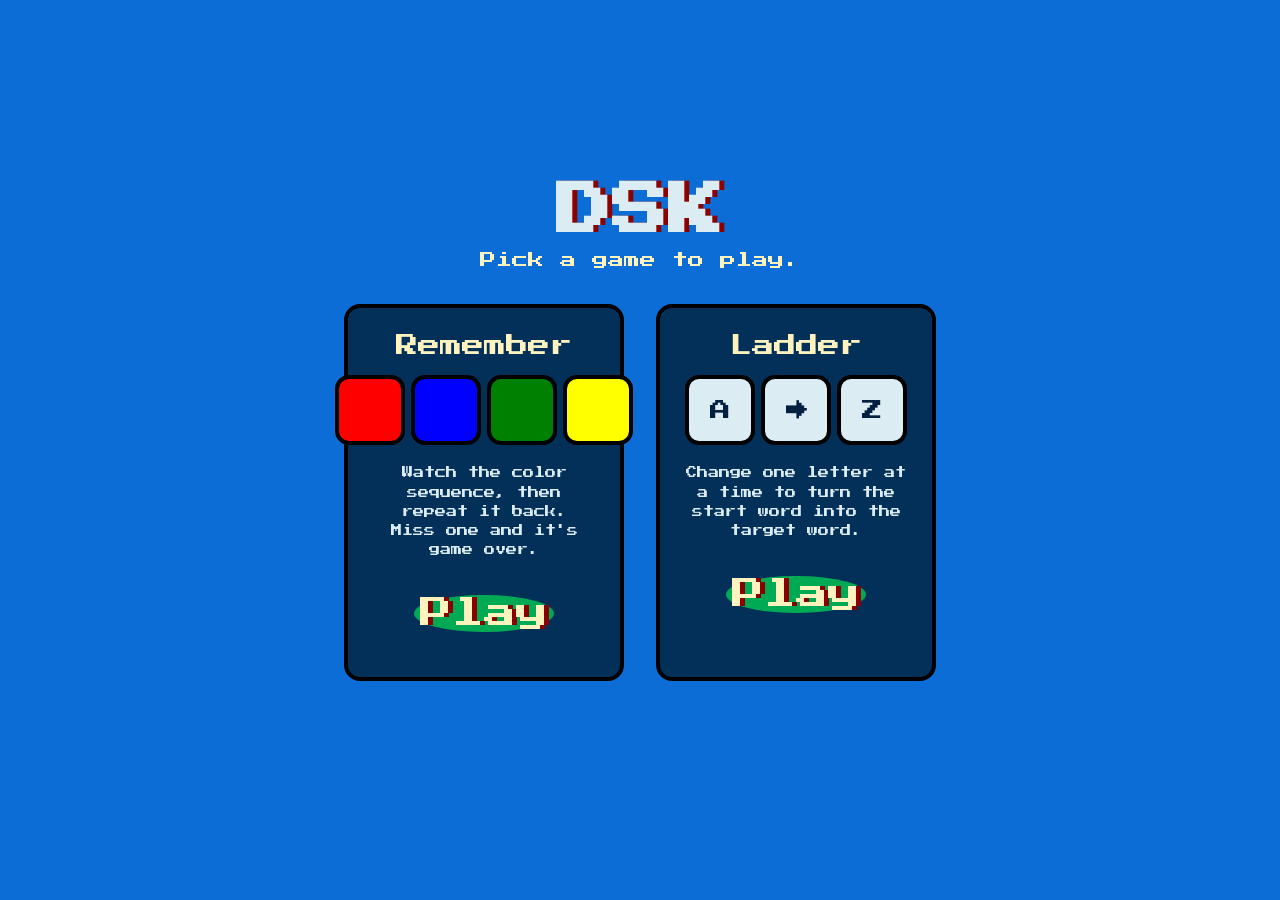
<file: index.html>
<!DOCTYPE html>
<html lang="en" dir="ltr">

<head>
  <!-- Required Meta Tags -->
  <meta charset="utf-8">
  <meta name="viewport" content="width=device-width, initial-scale=1, shrink-to-fit=no">

  <title>DSK - Home</title>
  <link rel="stylesheet" href="styles.css">

  <!-- fonts link -->
  <link href="https://fonts.googleapis.com/css?family=Press+Start+2P" rel="stylesheet">

  <!-- favicon links -->
  <link href="images/favicon.ico" rel="icon" />

</head>

<body class="home">
  <div class="home-wrapper">
    <h1>DSK</h1>
    <p class="tagline">Pick a game to play.</p>

    <div class="game-grid">

      <a class="game-card" href="remember.html">
        <span class="game-card-title">Remember</span>
        <div class="game-card-preview">
          <div class="mini-btn red"></div>
          <div class="mini-btn blue"></div>
          <div class="mini-btn green"></div>
          <div class="mini-btn yellow"></div>
        </div>
        <p class="game-card-desc">
          Watch the color sequence, then repeat it back.<br>
          Miss one and it's game over.
        </p>
        <span class="startgame">Play</span>
      </a>

      <a class="game-card" href="ladder.html">
        <span class="game-card-title">Ladder</span>
        <div class="game-card-preview">
          <div class="mini-btn ladder-tile">A</div>
          <div class="mini-btn ladder-tile">&rarr;</div>
          <div class="mini-btn ladder-tile">Z</div>
        </div>
        <p class="game-card-desc">
          Change one letter at a time to turn the<br>
          start word into the target word.
        </p>
        <span class="startgame">Play</span>
      </a>

    </div>
  </div>

  
</body>

</html>
</file>
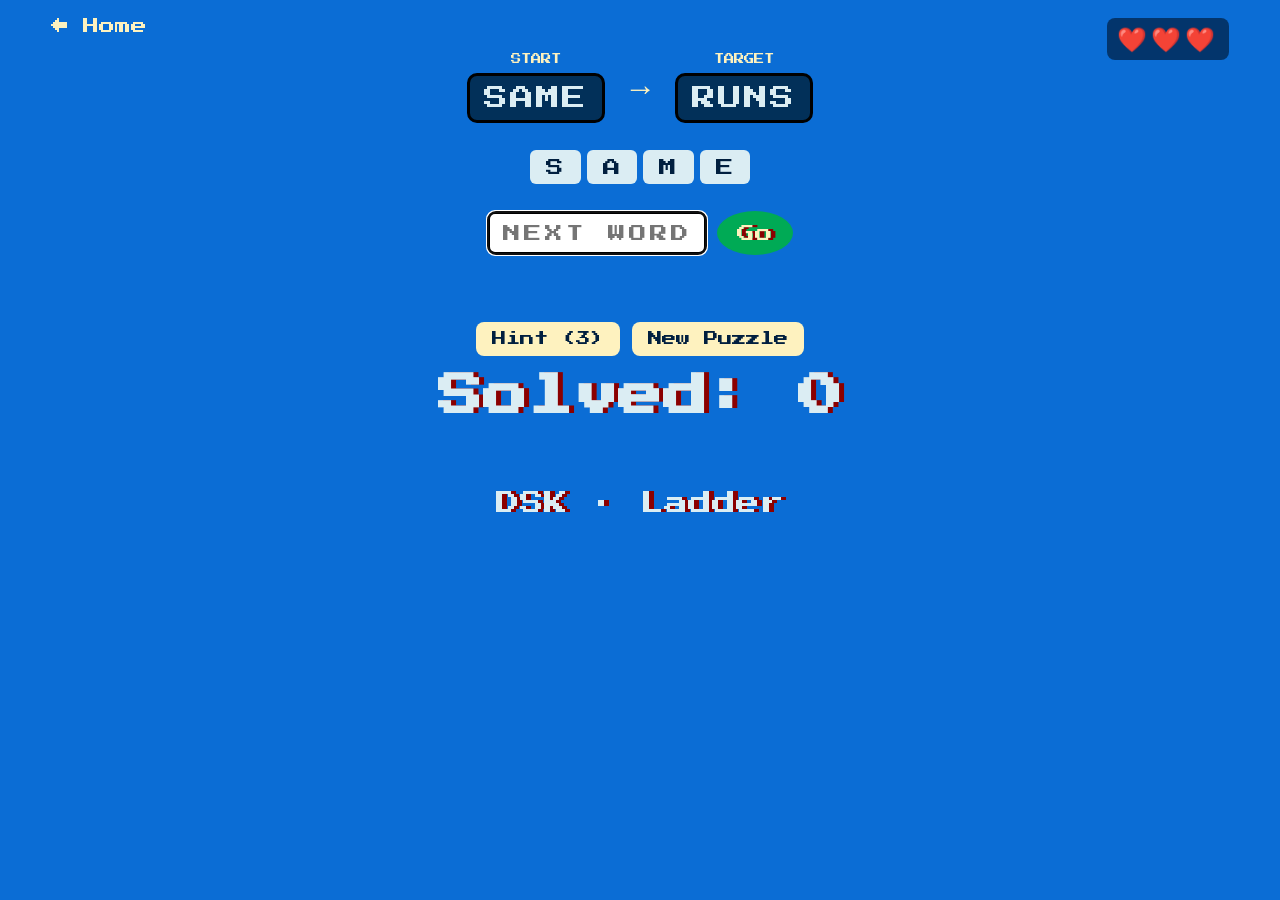
<file: ladder.html>
<!DOCTYPE html>
<html lang="en" dir="ltr">

<head>
  <!-- Required Meta Tags -->
  <meta charset="utf-8">
  <meta name="viewport" content="width=device-width, initial-scale=1, shrink-to-fit=no">

  <title>Ladder - DSK</title>
  <link rel="stylesheet" href="styles.css">

  <!-- fonts link -->
  <link href="https://fonts.googleapis.com/css?family=Press+Start+2P" rel="stylesheet">

  <!-- favicon links -->
  <link href="images/favicon.ico" rel="icon" />

</head>

<body class="ladder-page">
  <a class="back-home" href="index.html">&larr; Home</a>

  <div class="ladder-lives" id="ladder-lives">❤️❤️❤️❤️❤️</div>

  <div class="ladder-wrap">

    <div class="ladder-goal">
      <div class="goal-block">
        <span class="goal-label">START</span>
        <span class="goal-word" id="start-word">----</span>
      </div>
      <span class="goal-arrow">&rarr;</span>
      <div class="goal-block">
        <span class="goal-label">TARGET</span>
        <span class="goal-word" id="target-word">----</span>
      </div>
    </div>

    <div class="ladder-chain" id="ladder-chain"></div>

    <form id="ladder-form" class="ladder-form" autocomplete="off">
      <input type="text" id="ladder-input" maxlength="4" placeholder="next word" autocapitalize="off" spellcheck="false">
      <button type="submit" class="startgame ladder-submit">Go</button>
    </form>

    <p class="ladder-message" id="ladder-message">&nbsp;</p>

    <div class="ladder-controls">
      <button type="button" class="ladder-btn" id="ladder-hint">Hint</button>
      <button type="button" class="ladder-btn" id="ladder-new">New Puzzle</button>
    </div>

    <h3 class="scorecounter" id="ladder-solved-count">Solved: 0</h3>
    <div class="ladder-optimal" id="ladder-optimal" style="display:none;"></div>

  </div>

  <footer> DSK &middot; Ladder </footer>

  <script src="ladder-data.js"></script>
  <script src="ladder.js"></script>
</body>

</html>
</file>
<file: styles.css>
*, *::before, *::after {
  box-sizing: border-box;
}

html {
  width: 100%;
  overflow-x: hidden;
}

body {
  text-align: center;
  background-color: #0b6dd5;
  margin: 0;
  width: 100%;
  overflow-x: hidden;
}

/* headers section */

h1 {
  font-family: 'Press Start 2P', cursive;
  font-size: clamp(1.25rem, 4vw, 3rem);
  color: #DBEDF3;
  margin: 4vh 5% 2vh;
  text-shadow: 5px 0 darkred;
}

/* footer section  */

footer {
  font-family: 'Press Start 2P', cursive;
  font-size: clamp(0.9rem, 2.3vw, 1.5rem);
  text-align: center;
  color: #DBEDF3;
  line-height: 1.5;
  padding-bottom: 5vh;
  text-shadow: 5px 0 darkred;
  padding: 30px;
}

/* containers */
.container {
  display: grid;
  grid-template-columns: 1fr;
  gap: clamp(0px, 1.5vw, 18px);
  justify-items: center;
  margin: 0 auto;
  width: 100%;
}

.container .row {
  display: flex;
  justify-content: center;
  gap: clamp(10px, 3vw, 25px);
}

:root {
  --tile: clamp(90px, 22vmin, 200px);
  --tile-border: clamp(6px, 2vmin, 10px);
  --tile-radius: 20%;
}

.btn {
  margin: 0;
  display: inline-block;
  height: var(--tile);
  width: var(--tile);
  border: var(--tile-border) solid black;
  border-radius: var(--tile-radius);
}

.scorecounter {
  font-family: 'Press Start 2P', cursive;
  font-size: clamp(1.1rem, 3.5vw, 3rem);
  color: #DBEDF3;
  text-align: center;
  text-shadow: 5px 0 darkred;
  margin: 2vh 0;
}

.startgame {
  font-family: 'Press Start 2P', cursive;
  font-size: clamp(1rem, 3vw, 2rem);
  color: #FEF2BF;
  background-color: #00aa55;
  text-shadow: 5px 0 darkred;
  display: inline-block;
  padding: 1.2% 2.5%;
  margin: 2vh 2%;
  border-radius: 100%;
  border: 0;
  cursor: pointer;
}

.game-over {
  background-color: red;
  opacity: 0.8;
}

.red {
  background-color: red;
}

.green {
  background-color: green;
}

.blue {
  background-color: blue;
}

.yellow {
  background-color: yellow;
}

.pressed {
  box-shadow: 0 0 20px white;
  background-color: grey;
}

/* home page */

body.home {
  min-height: 100vh;
  display: flex;
  align-items: center;
  justify-content: center;
}

.home-wrapper {
  max-width: 640px;
  padding: 4vh 6%;
}

body.home h1 {
  font-family: 'Press Start 2P', cursive;
  font-size: clamp(1.75rem, 6vw, 3.5rem);
  color: #DBEDF3;
  text-shadow: 5px 0 darkred;
  margin: 0 0 1.5vh;
}

.tagline {
  font-family: 'Press Start 2P', cursive;
  font-size: clamp(0.7rem, 2vw, 1rem);
  color: #FEF2BF;
  margin: 0 0 4vh;
}

.home-preview {
  display: flex;
  justify-content: center;
  gap: clamp(8px, 2vw, 16px);
  margin-bottom: 4vh;
}

.mini-btn {
  height: clamp(40px, 8vmin, 70px);
  width: clamp(40px, 8vmin, 70px);
  border: 4px solid black;
  border-radius: 20%;
}

.mini-btn.ladder-tile {
  background-color: #DBEDF3;
  color: #011F3F;
  display: flex;
  align-items: center;
  justify-content: center;
  font-family: 'Press Start 2P', cursive;
  font-size: clamp(0.9rem, 3vw, 1.3rem);
}

.instructions {
  font-family: 'Press Start 2P', cursive;
  font-size: clamp(0.6rem, 1.6vw, 0.9rem);
  color: #DBEDF3;
  line-height: 1.8;
  margin-bottom: 4vh;
}

.home-play-btn {
  display: inline-block;
  text-decoration: none;
  border-radius: 12px;
}

.back-home {
  position: absolute;
  top: 2vh;
  left: 4%;
  font-family: 'Press Start 2P', cursive;
  font-size: clamp(0.7rem, 1.8vw, 1rem);
  color: #FEF2BF;
  text-decoration: none;
}

.back-home:hover {
  text-decoration: underline;
}

/* ladder game */

body.ladder-page {
  min-height: 100vh;
}

.ladder-wrap {
  max-width: 480px;
  margin: 0 auto;
  padding: 8vh 6% 2vh;
}

.ladder-title {
  font-family: 'Press Start 2P', cursive;
  font-size: clamp(1.5rem, 5vw, 2.5rem);
  color: #DBEDF3;
  text-shadow: 5px 0 darkred;
  margin: 0 0 1.5vh;
}

.ladder-sub {
  font-family: 'Press Start 2P', cursive;
  font-size: clamp(0.6rem, 1.6vw, 0.8rem);
  color: #DBEDF3;
  line-height: 1.7;
  margin-bottom: 3vh;
}

.ladder-goal {
  display: flex;
  align-items: center;
  justify-content: center;
  gap: 4%;
  margin-bottom: 3vh;
}

.goal-block {
  display: flex;
  flex-direction: column;
  align-items: center;
}

.goal-label {
  font-family: 'Press Start 2P', cursive;
  font-size: 0.65rem;
  color: #FEF2BF;
  margin-bottom: 1vh;
}

.goal-word {
  font-family: 'Press Start 2P', cursive;
  font-size: clamp(1rem, 4vw, 1.5rem);
  color: #DBEDF3;
  background-color: #023059;
  border: 3px solid black;
  border-radius: 10px;
  padding: 10px 14px;
  letter-spacing: 2px;
}

.goal-arrow {
  font-size: clamp(1.2rem, 4vw, 2rem);
  color: #FEF2BF;
}

.ladder-chain {
  display: flex;
  flex-direction: column;
  align-items: center;
  gap: 8px;
  margin-bottom: 3vh;
}

.chain-word {
  font-family: 'Press Start 2P', cursive;
  font-size: clamp(0.9rem, 3.5vw, 1.2rem);
  color: #011F3F;
  background-color: #DBEDF3;
  border-radius: 8px;
  padding: 8px 16px;
  letter-spacing: 3px;
}

.chain-word-win {
  background-color: #00aa55;
  color: #FEF2BF;
}

.chain-row {
  display: grid;
  grid-template-columns: repeat(4, minmax(0, 1fr));
  width: min(100%, 220px);
  margin: 0 auto;
  gap: 6px;
}

.chain-letter {
  font-family: 'Press Start 2P', cursive;
  font-size: clamp(0.7rem, 3vw, 1.1rem);
  color: #011F3F;
  background-color: #DBEDF3;
  border-radius: 6px;
  padding: 8px 0;
  text-align: center;
}

.chain-row-win .chain-letter {
  background-color: #00aa55;
  color: #FEF2BF;
}

.ladder-form {
  display: flex;
  flex-wrap: wrap;
  justify-content: center;
  align-items: stretch;
  gap: 10px;
  margin-bottom: 2vh;
}

#ladder-input {
  font-family: 'Press Start 2P', cursive;
  font-size: clamp(0.9rem, 3vw, 1.1rem);
  text-align: center;
  text-transform: uppercase;
  letter-spacing: 3px;
  padding: 10px;
  flex: 1 1 140px;
  min-width: 0;
  max-width: 220px;
  border-radius: 8px;
  border: 3px solid black;
}

.ladder-submit {
  flex: 0 0 auto;
  padding: 10px 20px;
  margin: 0;
  font-size: clamp(0.9rem, 3vw, 1.1rem);
}

.ladder-message {
  font-family: 'Press Start 2P', cursive;
  font-size: clamp(0.6rem, 1.8vw, 0.8rem);
  min-height: 2.4em;
  line-height: 1.4;
  color: #DBEDF3;
  margin-bottom: 2vh;
}

.ladder-message.ladder-error {
  color: #ff8080;
}

.ladder-message.ladder-success {
  color: #7CFC9C;
}

.ladder-lives {
  position: fixed;
  top: 2vh;
  right: 4%;
  font-family: 'Press Start 2P', cursive;
  font-size: clamp(0.8rem, 2.5vw, 1.5rem);
  color: #ff6b6b;
  text-align: right;
  letter-spacing: 4px;
  z-index: 10;
  background-color: rgba(1, 31, 63, 0.7);
  padding: 6px 10px;
  border-radius: 8px;
  max-width: 46%;
}

.ladder-lives.game-over-lives {
  filter: grayscale(1);
  opacity: 0.4;
}

.ladder-controls {
  display: flex;
  justify-content: center;
  gap: 12px;
  margin-bottom: 2vh;
}

.ladder-btn {
  font-family: 'Press Start 2P', cursive;
  font-size: clamp(0.65rem, 2vw, 0.9rem);
  color: #011F3F;
  background-color: #FEF2BF;
  border: 0;
  border-radius: 8px;
  padding: 10px 16px;
  cursor: pointer;
}

.ladder-btn:hover {
  opacity: 0.85;
}

.ladder-btn:disabled {
  opacity: 0.4;
  cursor: not-allowed;
}

/* home page game cards */

.game-grid {
  display: flex;
  flex-wrap: wrap;
  justify-content: center;
  gap: clamp(16px, 3vw, 32px);
  margin-bottom: 4vh;
}

.game-card {
  display: flex;
  flex-direction: column;
  align-items: center;
  width: clamp(200px, 30vw, 260px);
  background-color: #023059;
  border: 4px solid black;
  border-radius: 16px;
  padding: 3vh 4%;
  text-decoration: none;
}

.game-card:hover {
  box-shadow: 0 0 20px white;
}

.game-card-title {
  font-family: 'Press Start 2P', cursive;
  font-size: clamp(1rem, 3vw, 1.4rem);
  color: #FEF2BF;
  margin: 0 0 2vh;
}

.game-card-desc {
  font-family: 'Press Start 2P', cursive;
  font-size: clamp(0.55rem, 1.4vw, 0.7rem);
  color: #DBEDF3;
  line-height: 1.7;
  margin: 0 0 2vh;
}

.game-card-preview {
  display: flex;
  gap: 6px;
  margin-bottom: 2vh;
}

.ladder-optimal {
  font-family: 'Press Start 2P', cursive;
  font-size: clamp(0.6rem, 1.8vw, 0.8rem);
  color: #FEF2BF;
  line-height: 1.8;
  background-color: #023059;
  border: 3px solid black;
  border-radius: 10px;
  padding: 12px 16px;
  margin-top: 2vh;
  text-align: center;
}

.ladder-optimal-title {
  display: block;
  margin-bottom: 8px;
  color: #7CFC9C;
}

.ladder-optimal-path {
  display: flex;
  flex-wrap: wrap;
  justify-content: center;
  gap: 4px;
}

.ladder-optimal-word {
  background-color: #DBEDF3;
  color: #011F3F;
  padding: 4px 8px;
  border-radius: 4px;
}

.ladder-optimal-word.optimal-win {
  background-color: #00aa55;
  color: #FEF2BF;
}

.ladder-optimal-arrow {
  color: #FEF2BF;
  font-size: clamp(0.8rem, 2vw, 1rem);
  align-self: center;
}

/* ===== Responsive breakpoints ===== */

/* Very small phones (older iPhones, small Android) */
@media (max-width: 360px) {
  .ladder-wrap {
    padding: 6vh 4% 2vh;
  }

  .ladder-lives {
    top: 1.5vh;
    right: 3%;
    padding: 4px 8px;
    letter-spacing: 2px;
  }

  .back-home {
    top: 1.5vh;
    left: 3%;
  }

  .ladder-goal {
    gap: 3%;
  }

  .goal-word {
    padding: 8px 10px;
    letter-spacing: 1px;
  }

  .chain-row {
    width: 100%;
    gap: 4px;
  }

  .ladder-controls {
    gap: 8px;
  }

  .ladder-btn {
    padding: 8px 10px;
  }
}

/* Short viewports / landscape phones, where vh-based spacing gets cramped */
@media (max-height: 500px) and (orientation: landscape) {
  .ladder-wrap {
    padding: 3vh 6% 2vh;
  }

  .ladder-lives {
    position: absolute;
  }

  .home-wrapper {
    padding: 2vh 6%;
  }
}

/* Tablets and up */
@media (min-width: 700px) {
  .ladder-wrap {
    max-width: 560px;
  }

  .home-wrapper {
    max-width: 720px;
  }

  .game-card {
    width: clamp(220px, 24vw, 280px);
  }
}

/* Large desktop screens: cap growth so content doesn't stretch too wide/tall */
@media (min-width: 1200px) {
  .ladder-wrap {
    max-width: 620px;
    padding-top: 6vh;
  }

  .home-wrapper {
    max-width: 800px;
  }
}

/* Touch devices: skip hover-only affordances, ensure comfortable tap targets */
@media (hover: none) and (pointer: coarse) {
  .ladder-btn,
  .startgame,
  .ladder-submit {
    min-height: 44px;
  }

  #ladder-input {
    min-height: 44px;
  }
}
</file>
